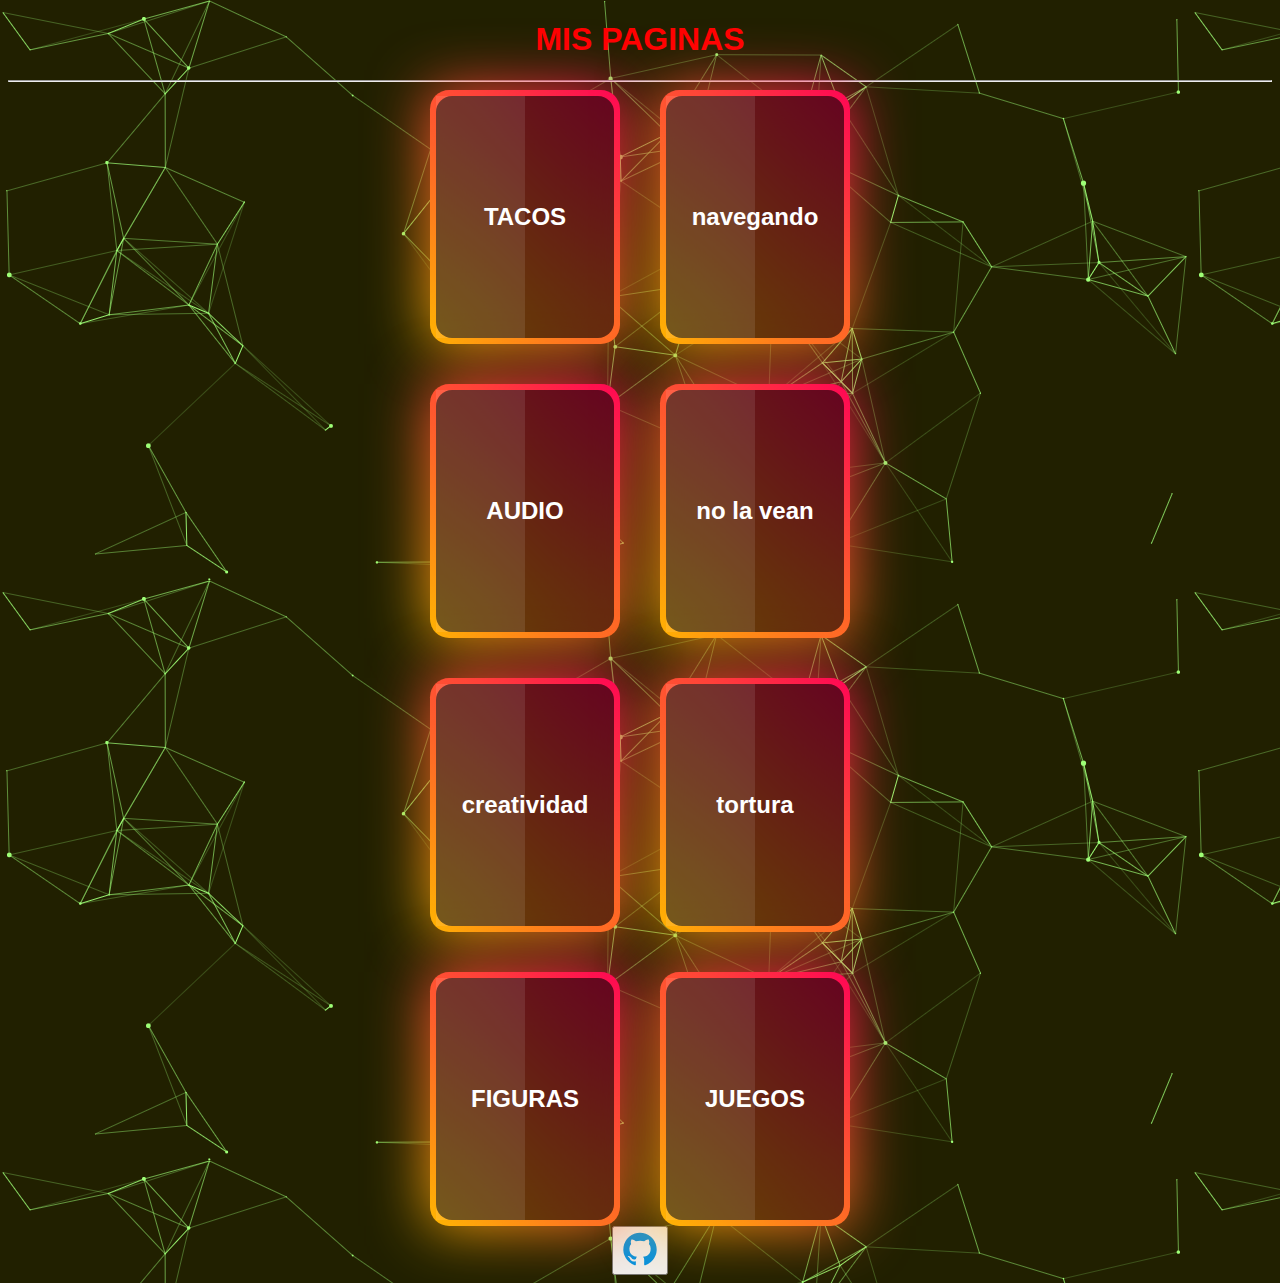
<file: index.html>
<!DOCTYPE html>
<html lang="en">

<head>
    <meta charset="UTF-8">
    <meta name="viewport" content="width=device-width, initial-scale=1.0">
    <link rel="stylesheet" href="style.css">
    <title>universo</title>
</head>

<body>
    <h1>MIS PAGINAS </h1>
    <HR>
    </HR>
    <div>

        <a href="tacos/index.html" class="card">
            <span></span>
            <div class="content">TACOS</div>
    </a>
    
    <a href="navegando/index.html" class="card">
        <span></span>
        <div class="content">navegando</div>
    </a>
    
    <a href="audio/index.html" class="card">
        <span></span>
        <div class="content">AUDIO</div>
    </a>
    
    <a href="01_miprimersitioweb/index.html" class="card">
        <span></span>
        <div class="content">no la vean</div>
    </a>

    <a href="creatividad/index.html" class="card">
        <span></span>
        <div class="content">creatividad</div>
    </a>
    
    <a href="ale con hambre/index.html" class="card">
        <span></span>
        <div class="content">tortura</div>
    </a>
    
    <a href="figuras/index.html" class="card">
        <span></span>
        <div class="content">FIGURAS</div>
    </a>
    
    <a href="videojuegos/index.html" class="card">
        <span></span>
        <div class="content">JUEGOS</div>
    </a>
</div>
<a href="https://github.com/tacoale11">
<button class="btn">
    <svg width="40" height="40" fill="#0092E4" xmlns="http://www.w3.org/2000/svg" data-name="Layer 1" viewBox="0 0 24 24" id="github">
      <path d="M12,2.2467A10.00042,10.00042,0,0,0,8.83752,21.73419c.5.08752.6875-.21247.6875-.475,0-.23749-.01251-1.025-.01251-1.86249C7,19.85919,6.35,18.78423,6.15,18.22173A3.636,3.636,0,0,0,5.125,16.8092c-.35-.1875-.85-.65-.01251-.66248A2.00117,2.00117,0,0,1,6.65,17.17169a2.13742,2.13742,0,0,0,2.91248.825A2.10376,2.10376,0,0,1,10.2,16.65923c-2.225-.25-4.55-1.11254-4.55-4.9375a3.89187,3.89187,0,0,1,1.025-2.6875,3.59373,3.59373,0,0,1,.1-2.65s.83747-.26251,2.75,1.025a9.42747,9.42747,0,0,1,5,0c1.91248-1.3,2.75-1.025,2.75-1.025a3.59323,3.59323,0,0,1,.1,2.65,3.869,3.869,0,0,1,1.025,2.6875c0,3.83747-2.33752,4.6875-4.5625,4.9375a2.36814,2.36814,0,0,1,.675,1.85c0,1.33752-.01251,2.41248-.01251,2.75,0,.26251.1875.575.6875.475A10.0053,10.0053,0,0,0,12,2.2467Z"></path>
    </svg>
  </button>
</a>
</body>
</html>
</file>
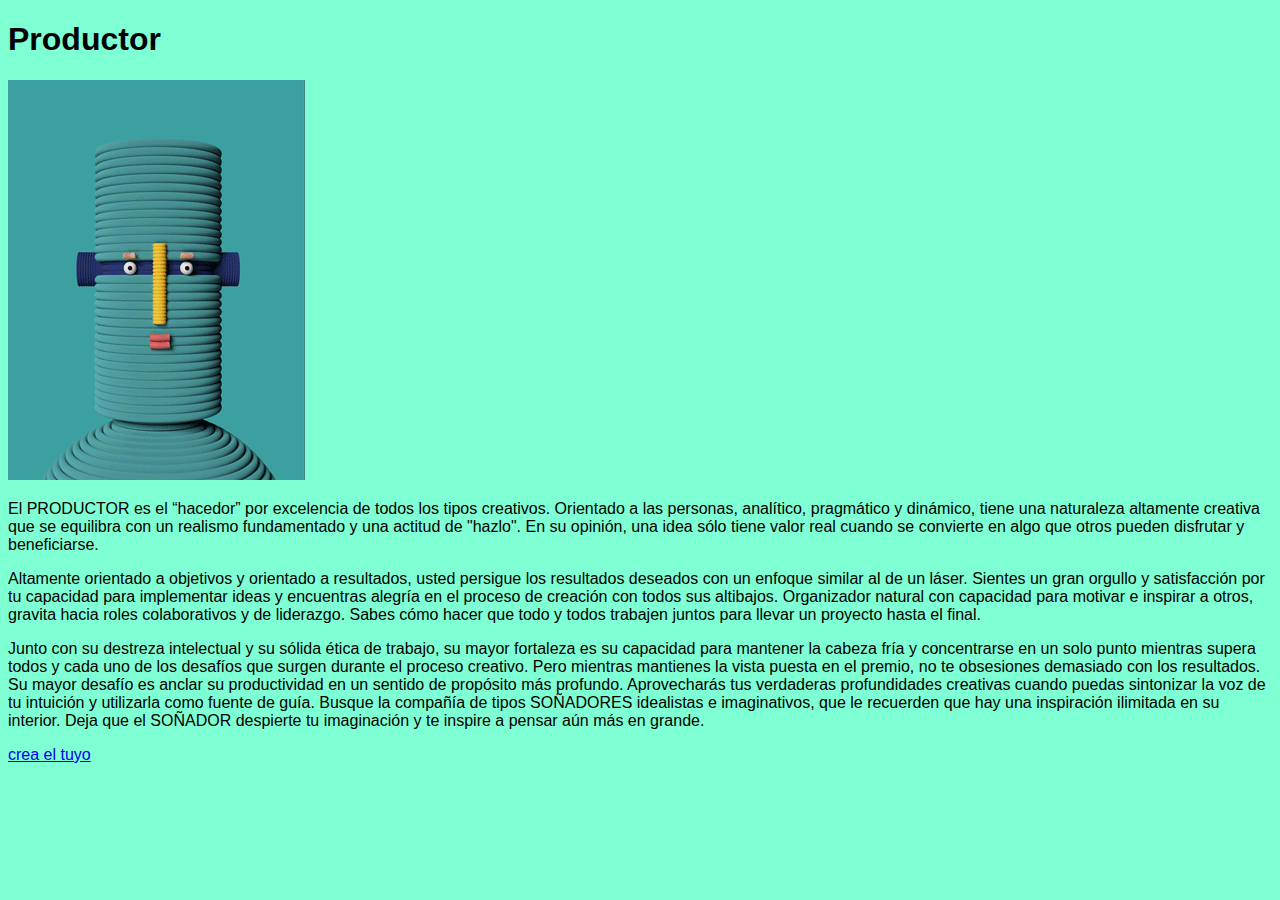
<file: creatividad/index.html>
<!DOCTYPE html>
<html lang="en">
<head>
    <meta charset="UTF-8">
    <meta name="viewport" content="width=device-width, initial-scale=1.0">
    <title>productor</title>
    <link rel="stylesheet" href="style.css">
</head>
<body>
 <h1>Productor</h1>   
 <img src="../imagenes/creatividad/The_Producer_Gif.gif
 " alt="">
 
 <P></P>El PRODUCTOR es el “hacedor” por excelencia de todos los tipos creativos. Orientado a las personas, analítico, pragmático y dinámico, tiene una naturaleza altamente creativa que se equilibra con un realismo fundamentado y una actitud de "hazlo". En su opinión, una idea sólo tiene valor real cuando se convierte en algo que otros pueden disfrutar y beneficiarse.

<P></P>Altamente orientado a objetivos y orientado a resultados, usted persigue los resultados deseados con un enfoque similar al de un láser. Sientes un gran orgullo y satisfacción por tu capacidad para implementar ideas y encuentras alegría en el proceso de creación con todos sus altibajos. Organizador natural con capacidad para motivar e inspirar a otros, gravita hacia roles colaborativos y de liderazgo. Sabes cómo hacer que todo y todos trabajen juntos para llevar un proyecto hasta el final.

<P></P>Junto con su destreza intelectual y su sólida ética de trabajo, su mayor fortaleza es su capacidad para mantener la cabeza fría y concentrarse en un solo punto mientras supera todos y cada uno de los desafíos que surgen durante el proceso creativo. Pero mientras mantienes la vista puesta en el premio, no te obsesiones demasiado con los resultados. Su mayor desafío es anclar su productividad en un sentido de propósito más profundo. Aprovecharás tus verdaderas profundidades creativas cuando puedas sintonizar la voz de tu intuición y utilizarla como fuente de guía.

Busque la compañía de tipos SOÑADORES idealistas e imaginativos, que le recuerden que hay una inspiración ilimitada en su interior. Deja que el SOÑADOR despierte tu imaginación y te inspire a pensar aún más en grande.
<p></p>
<a href="https://mycreativetype.com/">crea el tuyo</a>
</body>
</html>
</file>
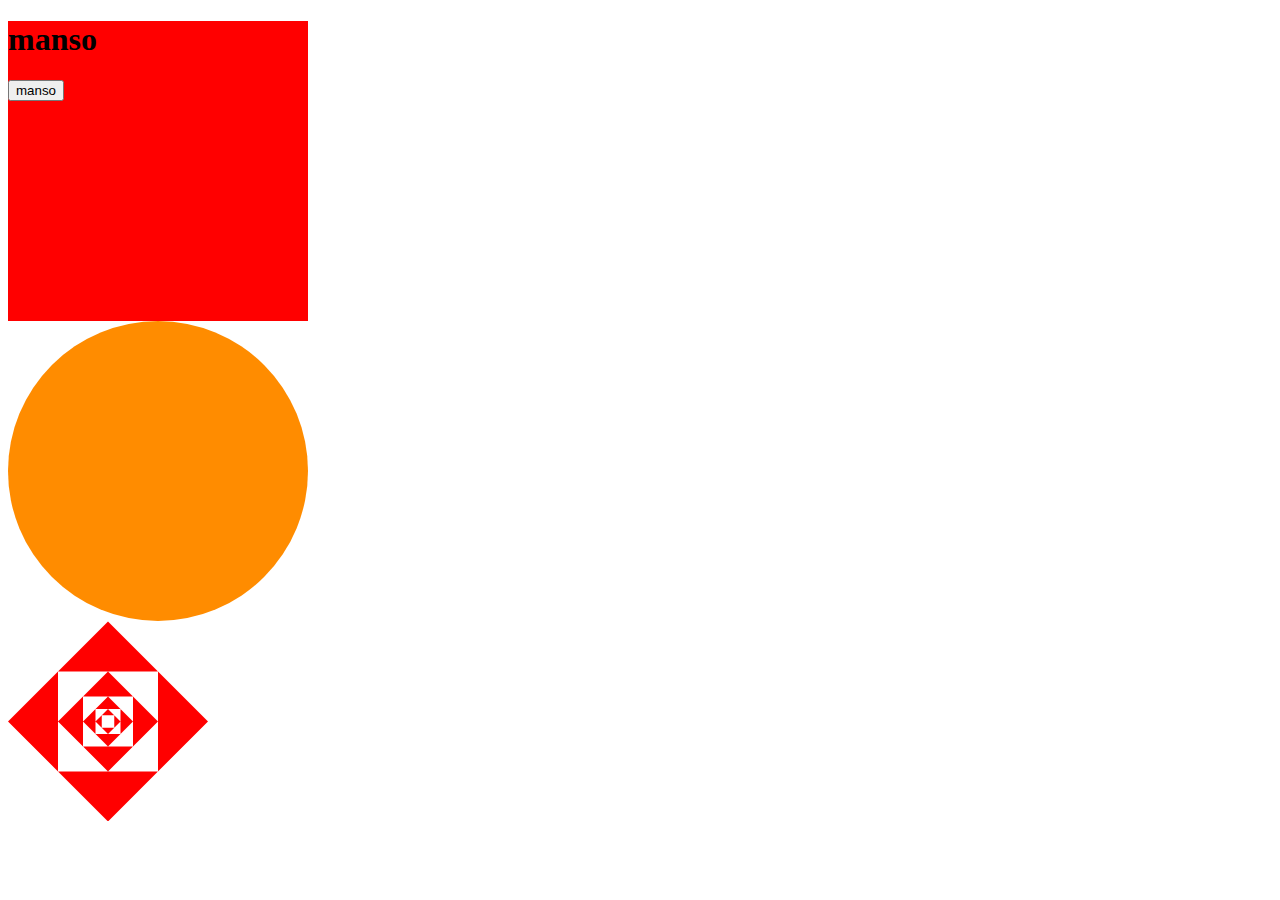
<file: figuras/index.html>
<!DOCTYPE html>
<html lang="en">
<head>
    <meta charset="UTF-8">
    <meta name="viewport" content="width=device-width, initial-scale=1.0">
    <title>Figuras</title>
    <link rel="stylesheet" href="style.css">
</head>
<body>
 <div class="cuadrado">
    <h1>manso</h1>
    <button>manso</button>
 </div>
 <div class="circulo"></div>
 <div class="gafita"></div>
</body>
</html>
</file>
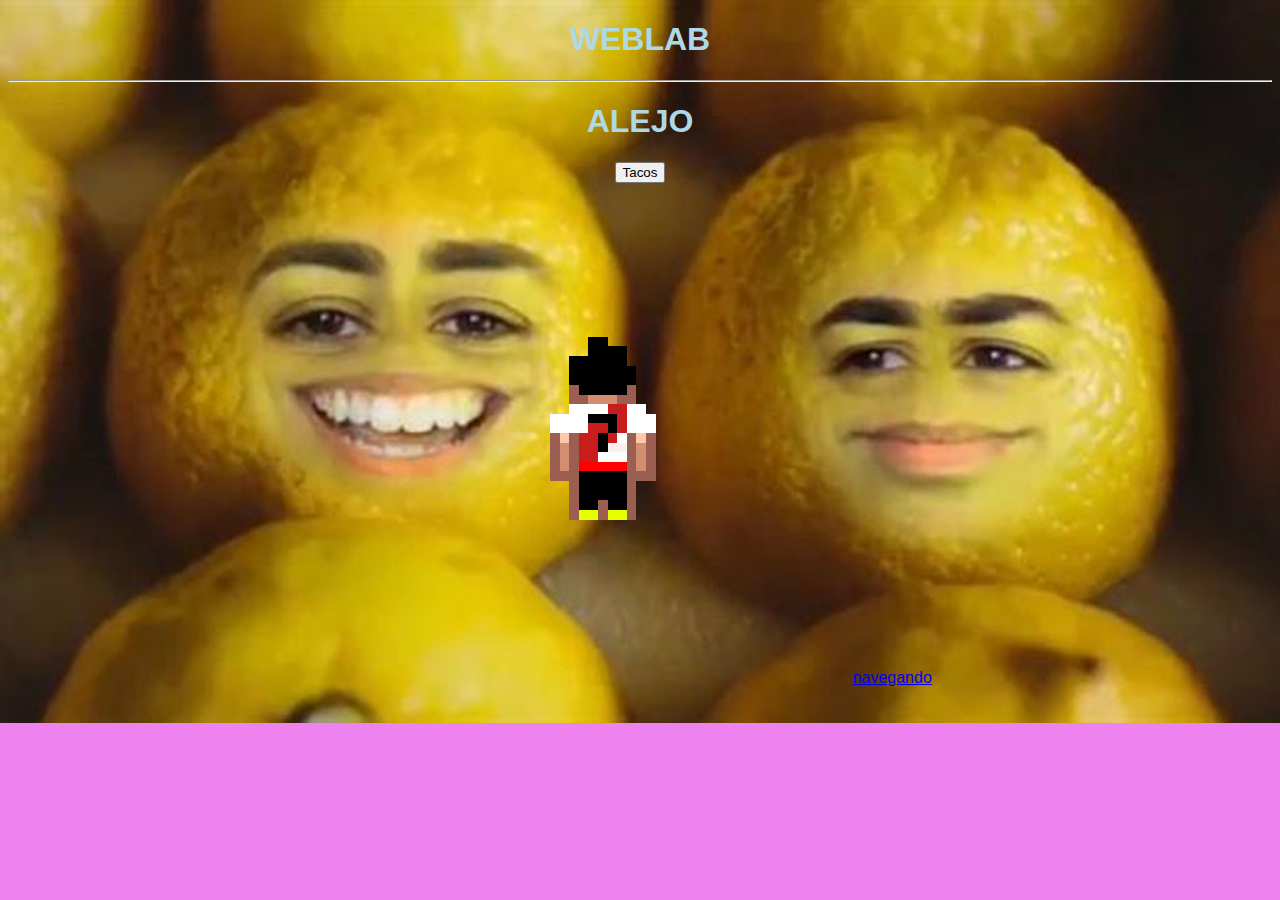
<file: tacos/index.html>
<!DOCTYPE html>
<html lang="en">

<head>
    <meta charset="UTF-8">
    <meta name="viewport" content="width=device-width, initial-scale=1.0">
    <title>limones</title>
    <link rel="stylesheet" href="style.css">
</head>

<body>
    <h1>WEBLAB</h1>
    <hr>
    <h1>ALEJO</h1>
    <a href="./tacos.html">
        <button>Tacos</button>
    </a>
    <br>
    <img src="../avatar/avatar.gif" alt="">

    <a href="../navegando/index.html">navegando</a>
</body>

</html>
</file>
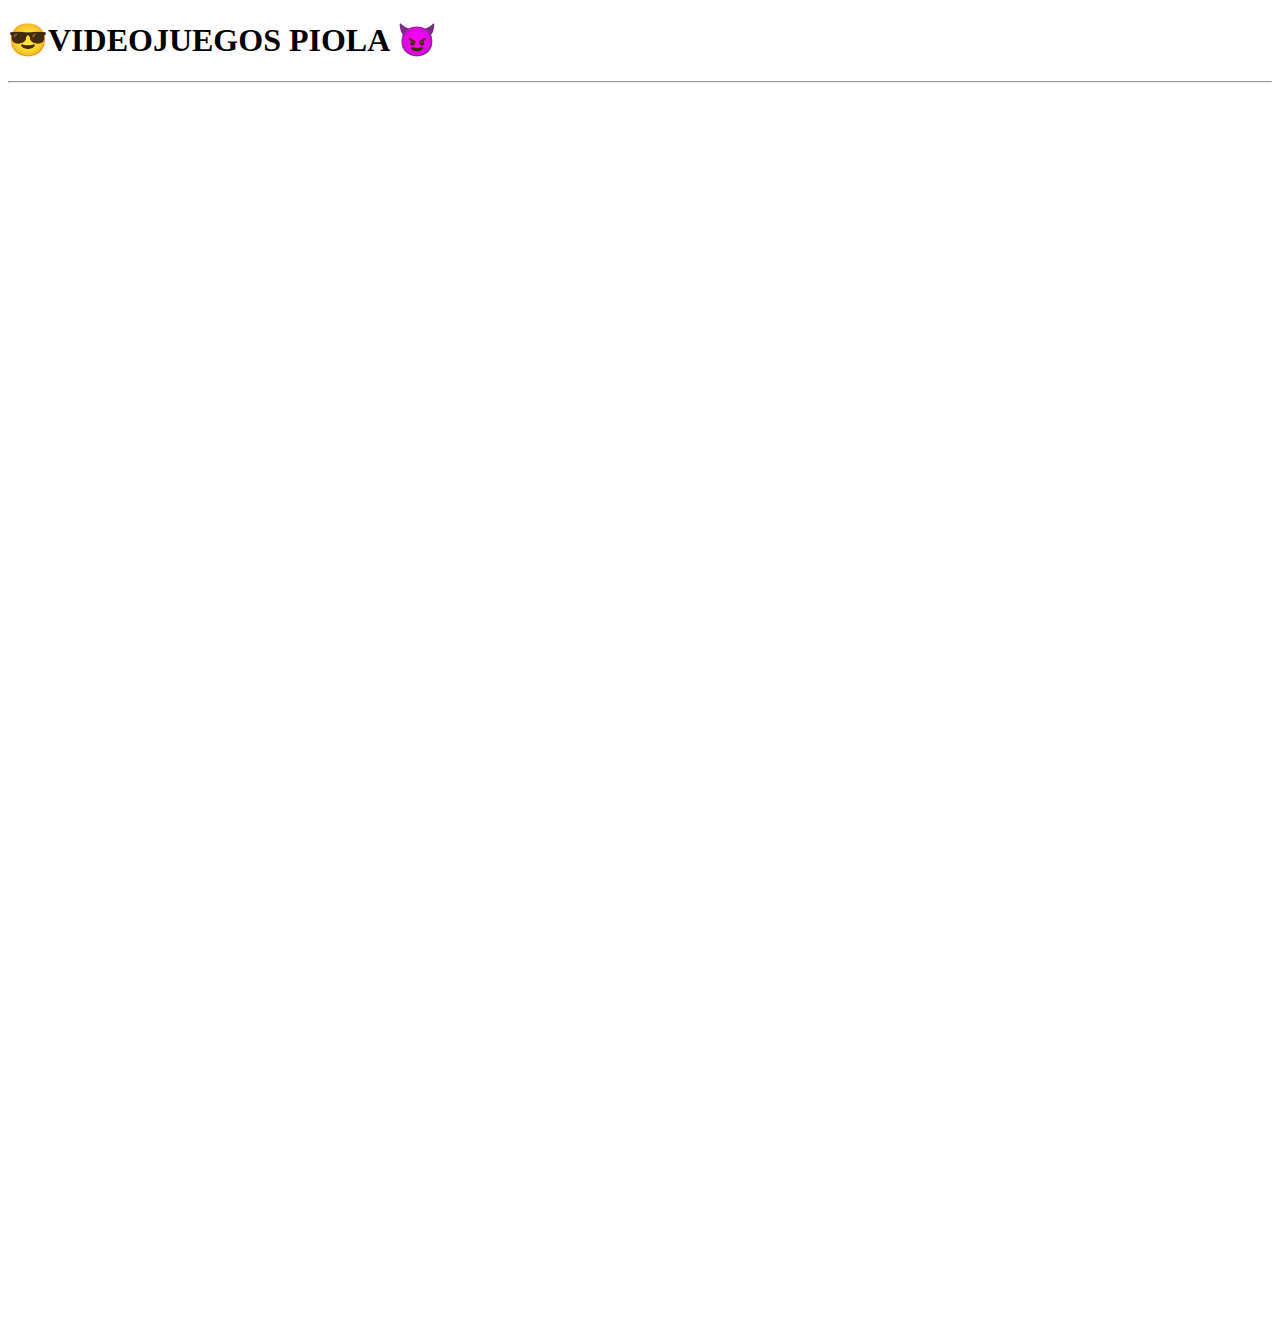
<file: videojuegos/index.html>
<!DOCTYPE html>
<html lang="en">
<head>
    <meta charset="UTF-8">
    <meta name="viewport" content="width=device-width, initial-scale=1.0">
    <title>Videojuegos :D </title>
</head>
<body>
  <h1>😎VIDEOJUEGOS PIOLA 😈</h1>  
  <hr>
  <iframe src="https://scratch.mit.edu/projects/966232512/embed" allowtransparency="true" width="485" height="402" frameborder="0" scrolling="no" allowfullscreen></iframe>
  <iframe src="https://scratch.mit.edu/projects/1017075429/embed" allowtransparency="true" width="485" height="402" frameborder="0" scrolling="no" allowfullscreen></iframe>
  <iframe src="https://scratch.mit.edu/projects/824995746/embed" allowtransparency="true" width="485" height="402" frameborder="0" scrolling="no" allowfullscreen></iframe>
  <iframe src="https://scratch.mit.edu/projects/1015535208/embed" allowtransparency="true" width="485" height="402" frameborder="0" scrolling="no" allowfullscreen></iframe>
  <iframe src="https://scratch.mit.edu/projects/1017072730/embed" allowtransparency="true" width="485" height="402" frameborder="0" scrolling="no" allowfullscreen></iframe>
  <iframe src="https://scratch.mit.edu/projects/746921714/embed" allowtransparency="true" width="485" height="402" frameborder="0" scrolling="no" allowfullscreen></iframe>
  
</body>
</html>
</file>
<file: style.css>
body {
    background-image: url(./imagenes/cool-background.png);
    color: red;
text-align: center;
    font-family: 'Lucida Sans', 'Lucida Sans Regular', 'Lucida Grande', 'Lucida Sans Unicode', Geneva, Verdana, sans-serif;
}
a{
    color: unset;
    text-decoration: none;
    
}

div{
  display: flex;
  justify-content: center;
  flex-wrap: wrap;
  max-width: 500px;
  margin: 0 auto;
  gap: 40px;
}
/*carta*/

.card {
    position: relative;
    width: 190px;
    height: 254px;
    color: #fff;
    transition: 0.5s;
    cursor: pointer;
    display: block;
  }
  
  .card:hover {
    transform: translateY(-20px);
  }
  
  .card::before {
    content: '';
    width: 100%;
    height: 100%;
    position: absolute;
    top: 0;
    left: 0;
    background: linear-gradient(45deg, #ffbc00, #ff0058);
    border-radius: 1.2em;
  }
  
  .card::after {
    content: '';
    position: absolute;
    top: 0;
    left: 0;
    width: 100%;
    height: 100%;
    background: linear-gradient(45deg, #ffbc00, #ff0058);
    filter: blur(30px);
  }
  
  .card span {
    position: absolute;
    top: 6px;
    left: 6px;
    right: 6px;
    bottom: 6px;
    background-color: rgba(0, 0, 0, 0.6);
    z-index: 2;
    border-radius: 1em;
  }
  
  .card span::before {
    content: '';
    position: absolute;
    top: 0;
    left: 0;
    width: 50%;
    height: 100%;
    background-color: rgba(255, 255, 255, 0.1);
  }
  
  .card .content {
    position: relative;
    z-index: 10;
    width: 100%;
    height: 100%;
    display: flex;
    align-items: center;
    justify-content: center;
    font-weight: 800;
    font-size: 1.5em;
    .btn {
      display: grid;
      place-items: center;
      background: #e3edf7;
      padding: 1.4em;
      border-radius: 10px;
      box-shadow: 6px 6px 10px -1px rgba(0,0,0,0.15),
            -6px -6px 10px -1px rgba(255,255,255,0.7);
      border: 1px solid rgba(0,0,0,0);
      cursor: pointer;
      transition: transform 0.5s;
    }
    
    .btn:hover {
      box-shadow: inset 4px 4px 6px -1px rgba(0,0,0,0.2),
            inset -4px -4px 6px -1px rgba(255,255,255,0.7),
            -0.5px -0.5px 0px rgba(255,255,255,1),
            0.5px 0.5px 0px rgba(0,0,0,0.15),
            0px 12px 10px -10px rgba(0,0,0,0.05);
      border: 1px solid rgba(0,0,0,0.1);
      transform: translateY(0.5em);
    }
    
    .btn svg {
      transition: transform 0.5s;
    }
    
    .btn:hover svg {
      transform: scale(0.9);
      fill: #333333;
    }
</file>
<file: creatividad/style.css>
body{
    background-color: aquamarine;
    font-family: 'Gill Sans', 'Gill Sans MT', Calibri, 'Trebuchet MS', sans-serif
    ;
}
</file>
<file: figuras/style.css>
.cuadrado{
    width: 300px;
    height: 300px;
   background-color: red; 
  font-family: Cambria, Cochin, Georgia, Times, 'Times New Roman', serif;
}


.circulo{
    width: 300px;
    height: 300px;
    background-color: darkorange;
border-radius: 400px;
}


.gafita{
    width: 200px;
    height: 200px;
    clip-path: polygon(evenodd, 25% 25%, 50% 25%, 75% 50%, 50% 75%, 25% 50%, 37.5% 37.5%, 37.5% 62.5%, 62.5% 62.5%, 62.5% 37.5%, 50% 37.5%, 62.5% 50%, 50% 62.5%, 37.5% 50%, 43.75% 43.75%, 50% 43.75%, 56.25% 50%, 50% 56.25%, 43.75% 50%, 46.88% 46.88%, 53.13% 46.88%, 53.13% 53.13%, 46.88% 53.13%, 46.88% 46.88%, 50% 43.75%, 56.25% 43.75%, 56.25% 56.25%, 43.75% 56.25%, 43.75% 43.75%, 50% 37.5%, 37.5% 37.5%, 50% 25%, 75% 25%, 75% 75%, 25% 75%, 0% 50%, 50% 0%, 100% 50%, 50% 100%, 25% 75%);
background-color: red
}
</file>
<file: tacos/style.css>
body{
  background-image: url();  
    background: violet;
    background-repeat: no-repeat;
    background-image: url(../imagenes/limones\ para\ pagina.jpg);
    background-size: cover;
    text-align: center;
    font-family: 'Franklin Gothic Medium', 'Arial Narrow', Arial, sans-serif;
    color: lightblue;
}
</file>
